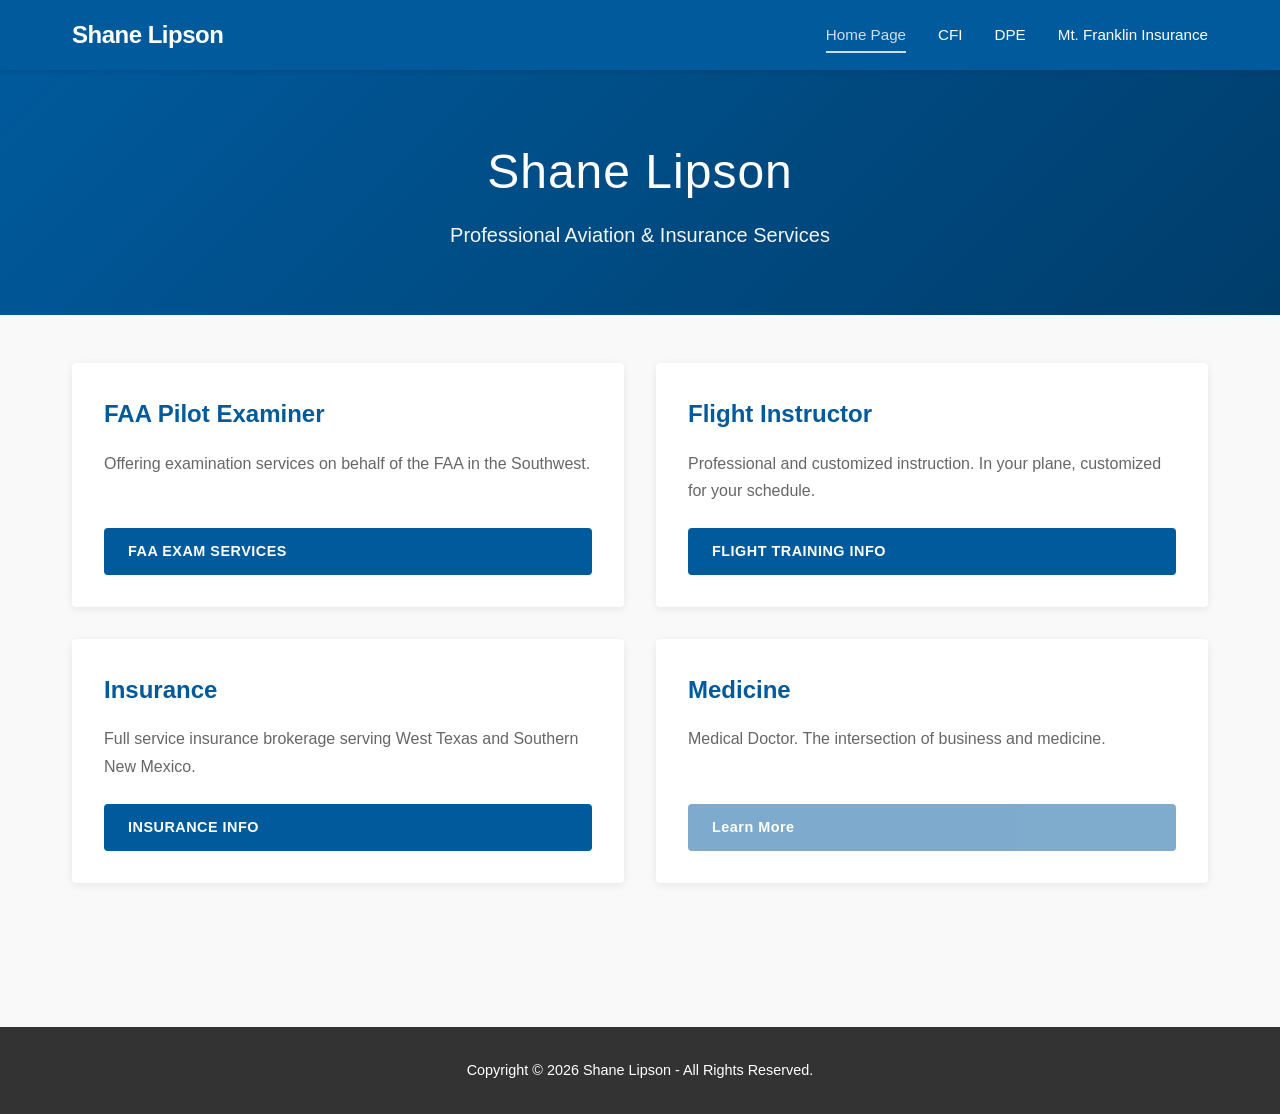
<file: index.html>
<!DOCTYPE html>
<html lang="en">
<head>
    <meta charset="UTF-8">
    <meta name="viewport" content="width=device-width, initial-scale=1.0">
    <meta name="description" content="FAA Pilot Examiner services, flight training info, and insurance brokerage by Shane Lipson in Southwest USA.">
    <meta name="author" content="Shane Lipson">
    <meta property="og:title" content="Shane Lipson">
    <meta property="og:description" content="FAA Pilot Examiner services, flight training info, and insurance brokerage by Shane Lipson in Southwest USA.">
    <meta property="og:type" content="website">
    <meta property="og:url" content="https://shanelipson.com">
    <meta name="theme-color" content="#005A9C">
    <title>Shane Lipson - FAA Examiner, Flight Instructor, Insurance</title>
    <link rel="stylesheet" href="styles.css">
</head>
<body>
    <!-- Navigation -->
    <nav class="navbar">
        <div class="nav-container">
            <div class="logo">Shane Lipson</div>
            <ul class="nav-menu">
                <li><a href="index.html" class="active">Home Page</a></li>
                <li><a href="cfi.html">CFI</a></li>
                <li><a href="dpe.html">DPE</a></li>
                <li><a href="https://www.mtfranklin.com" target="_blank">Mt. Franklin Insurance</a></li>
            </ul>
        </div>
    </nav>

    <!-- Hero Section -->
    <section class="hero">
        <h1>Shane Lipson</h1>
        <p class="tagline">Professional Aviation & Insurance Services</p>
    </section>

    <!-- Main Content -->
    <main class="container">
        <div class="services-grid-2x2">
            <!-- Service 1: FAA Pilot Examiner -->
            <div class="service-card">
                <h2>FAA Pilot Examiner</h2>
                <p>Offering examination services on behalf of the FAA in the Southwest.</p>
                <a href="dpe.html" class="btn">FAA EXAM SERVICES</a>
            </div>

            <!-- Service 2: Flight Instructor -->
            <div class="service-card">
                <h2>Flight Instructor</h2>
                <p>Professional and customized instruction. In your plane, customized for your schedule.</p>
                <a href="cfi.html" class="btn">FLIGHT TRAINING INFO</a>
            </div>

            <!-- Service 3: Insurance -->
            <div class="service-card">
                <h2>Insurance</h2>
                <p>Full service insurance brokerage serving West Texas and Southern New Mexico.</p>
                <a href="https://www.mtfranklin.com" target="_blank" class="btn">INSURANCE INFO</a>
            </div>

            <!-- Service 4: Medicine -->
            <div class="service-card">
                <h2>Medicine</h2>
                <p>Medical Doctor. The intersection of business and medicine.</p>
                <a href="#" class="btn" style="opacity: 0.5; cursor: not-allowed;">Learn More</a>
            </div>
        </div>
    </main>

    <!-- Footer -->
    <footer class="footer">
        <p>Copyright © 2026 Shane Lipson - All Rights Reserved.</p>
    </footer>
</body>
</html>
</file>
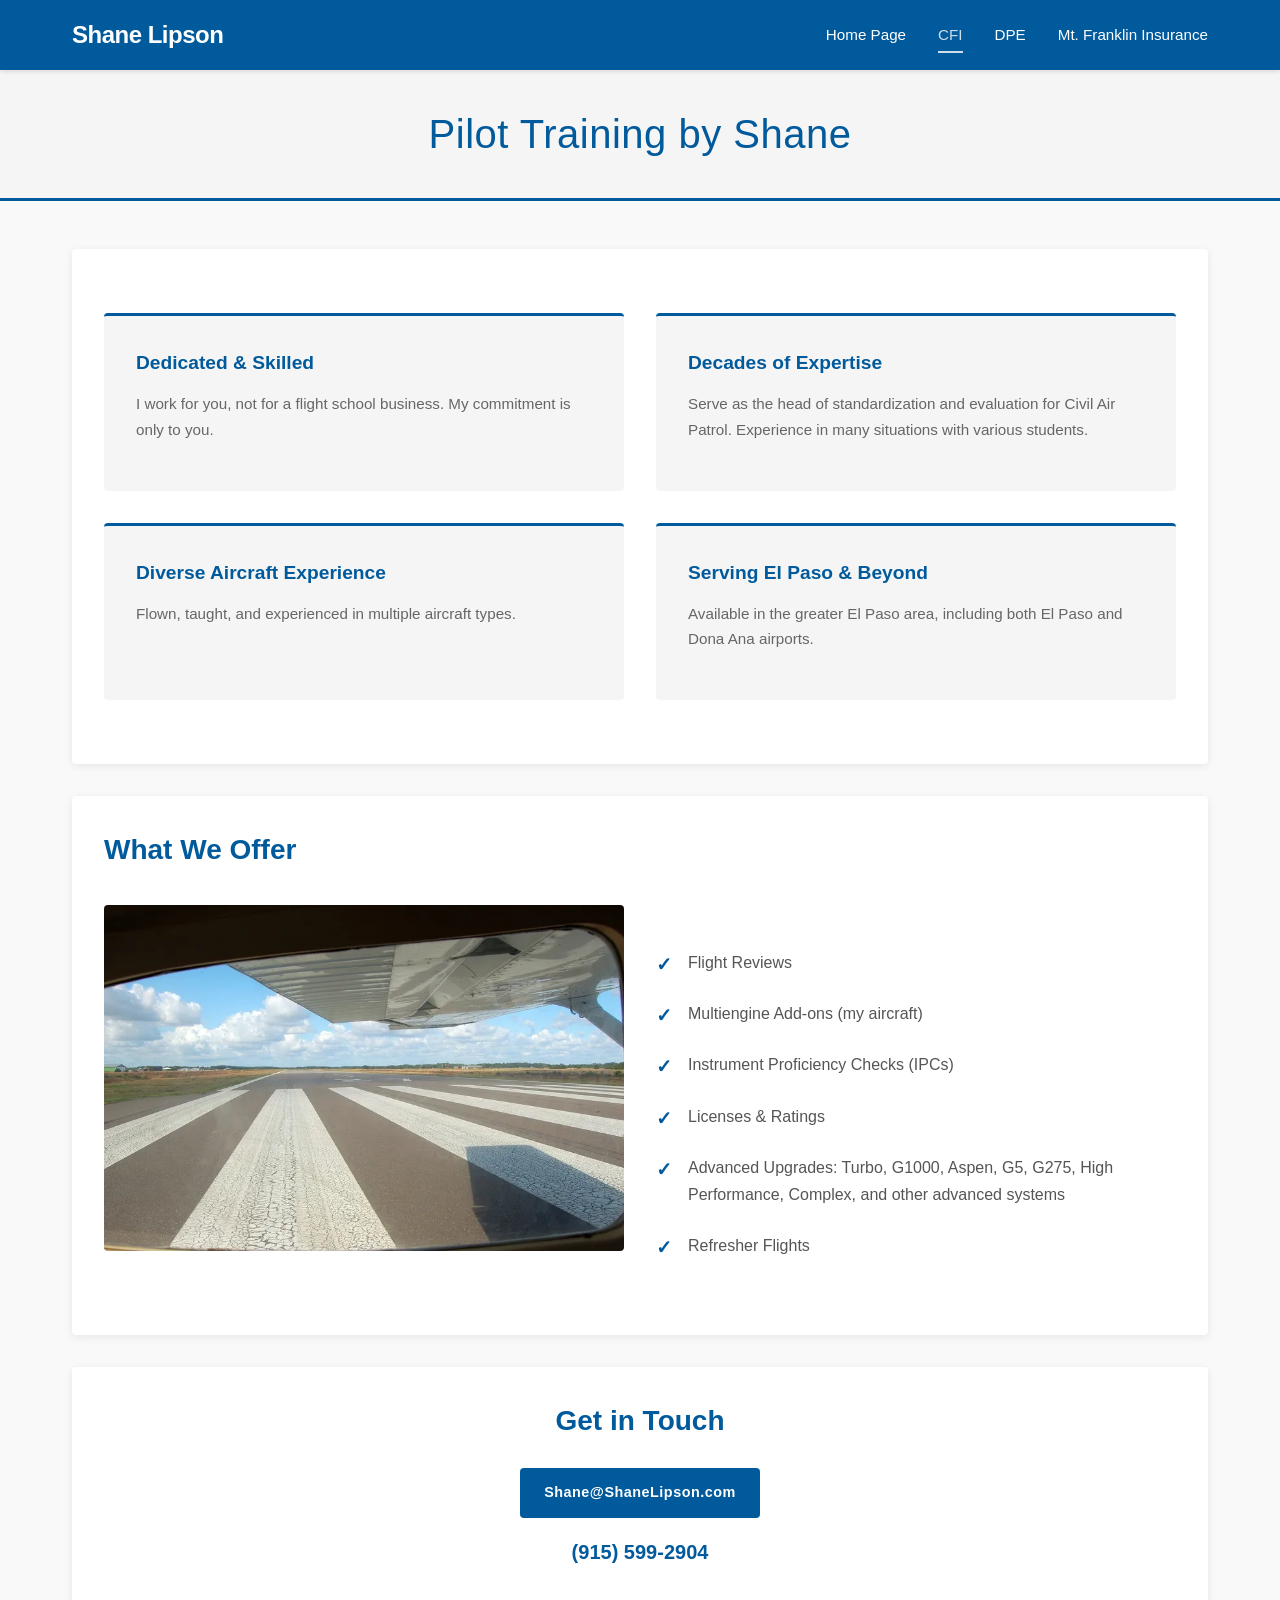
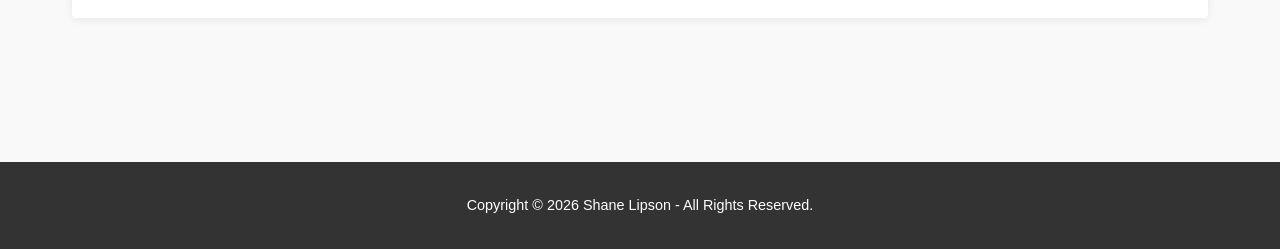
<file: cfi.html>
<!DOCTYPE html>
<html lang="en">
<head>
    <meta charset="UTF-8">
    <meta name="viewport" content="width=device-width, initial-scale=1.0">
    <meta name="description" content="CFI Flight Instruction - Shane Lipson Certified Flight Instructor">
    <title>CFI - Flight Instruction | Shane Lipson</title>
    <link rel="stylesheet" href="styles.css">
</head>
<body>
    <!-- Navigation -->
    <nav class="navbar">
        <div class="nav-container">
            <div class="logo">Shane Lipson</div>
            <ul class="nav-menu">
                <li><a href="index.html">Home Page</a></li>
                <li><a href="cfi.html" class="active">CFI</a></li>
                <li><a href="dpe.html">DPE</a></li>
                <li><a href="https://www.mtfranklin.com" target="_blank">Mt. Franklin Insurance</a></li>
            </ul>
        </div>
    </nav>

    <!-- Page Header -->
    <section class="page-header">
        <h1>Pilot Training by Shane</h1>
    </section>

    <!-- Main Content -->
    <main class="container">
        <!-- Why Choose Section - 2x2 Grid -->
        <section class="content-section">
            <div class="features-grid-2x2">
                <div class="feature-box">
                    <h3>Dedicated & Skilled</h3>
                    <p>I work for you, not for a flight school business. My commitment is only to you.</p>
                </div>

                <div class="feature-box">
                    <h3>Decades of Expertise</h3>
                    <p>Serve as the head of standardization and evaluation for Civil Air Patrol. Experience in many situations with various students.</p>
                </div>

                <div class="feature-box">
                    <h3>Diverse Aircraft Experience</h3>
                    <p>Flown, taught, and experienced in multiple aircraft types.</p>
                </div>

                <div class="feature-box">
                    <h3>Serving El Paso & Beyond</h3>
                    <p>Available in the greater El Paso area, including both El Paso and Dona Ana airports.</p>
                </div>
            </div>
        </section>

        <!-- Services Offered with Image -->
        <section class="content-section">
            <h2>What We Offer</h2>
            <div class="services-with-image">
                <div class="services-image">
                    <img src="airplane.webp" alt="Aircraft runway" style="width: 100%; height: auto; border-radius: 4px;">
                </div>
                <div class="services-content">
                    <ul class="services-list">
                        <li>Flight Reviews</li>
                        <li>Multiengine Add-ons (my aircraft)</li>
                        <li>Instrument Proficiency Checks (IPCs)</li>
                        <li>Licenses & Ratings</li>
                        <li>Advanced Upgrades: Turbo, G1000, Aspen, G5, G275, High Performance, Complex, and other advanced systems</li>
                        <li>Refresher Flights</li>
                    </ul>
                </div>
            </div>
        </section>

        <!-- Contact Section -->
        <section class="content-section contact-section">
            <h2>Get in Touch</h2>
            <div class="contact-info">
                <p>
                    <a href="mailto:Shane@ShaneLipson.com?subject=CFI%20Request" class="btn">Shane@ShaneLipson.com</a>
                </p>
                <p class="phone">(915) 599-2904</p>
            </div>
        </section>
    </main>

    <!-- Footer -->
    <footer class="footer">
        <p>Copyright © 2026 Shane Lipson - All Rights Reserved.</p>
    </footer>
</body>
</html>
</file>
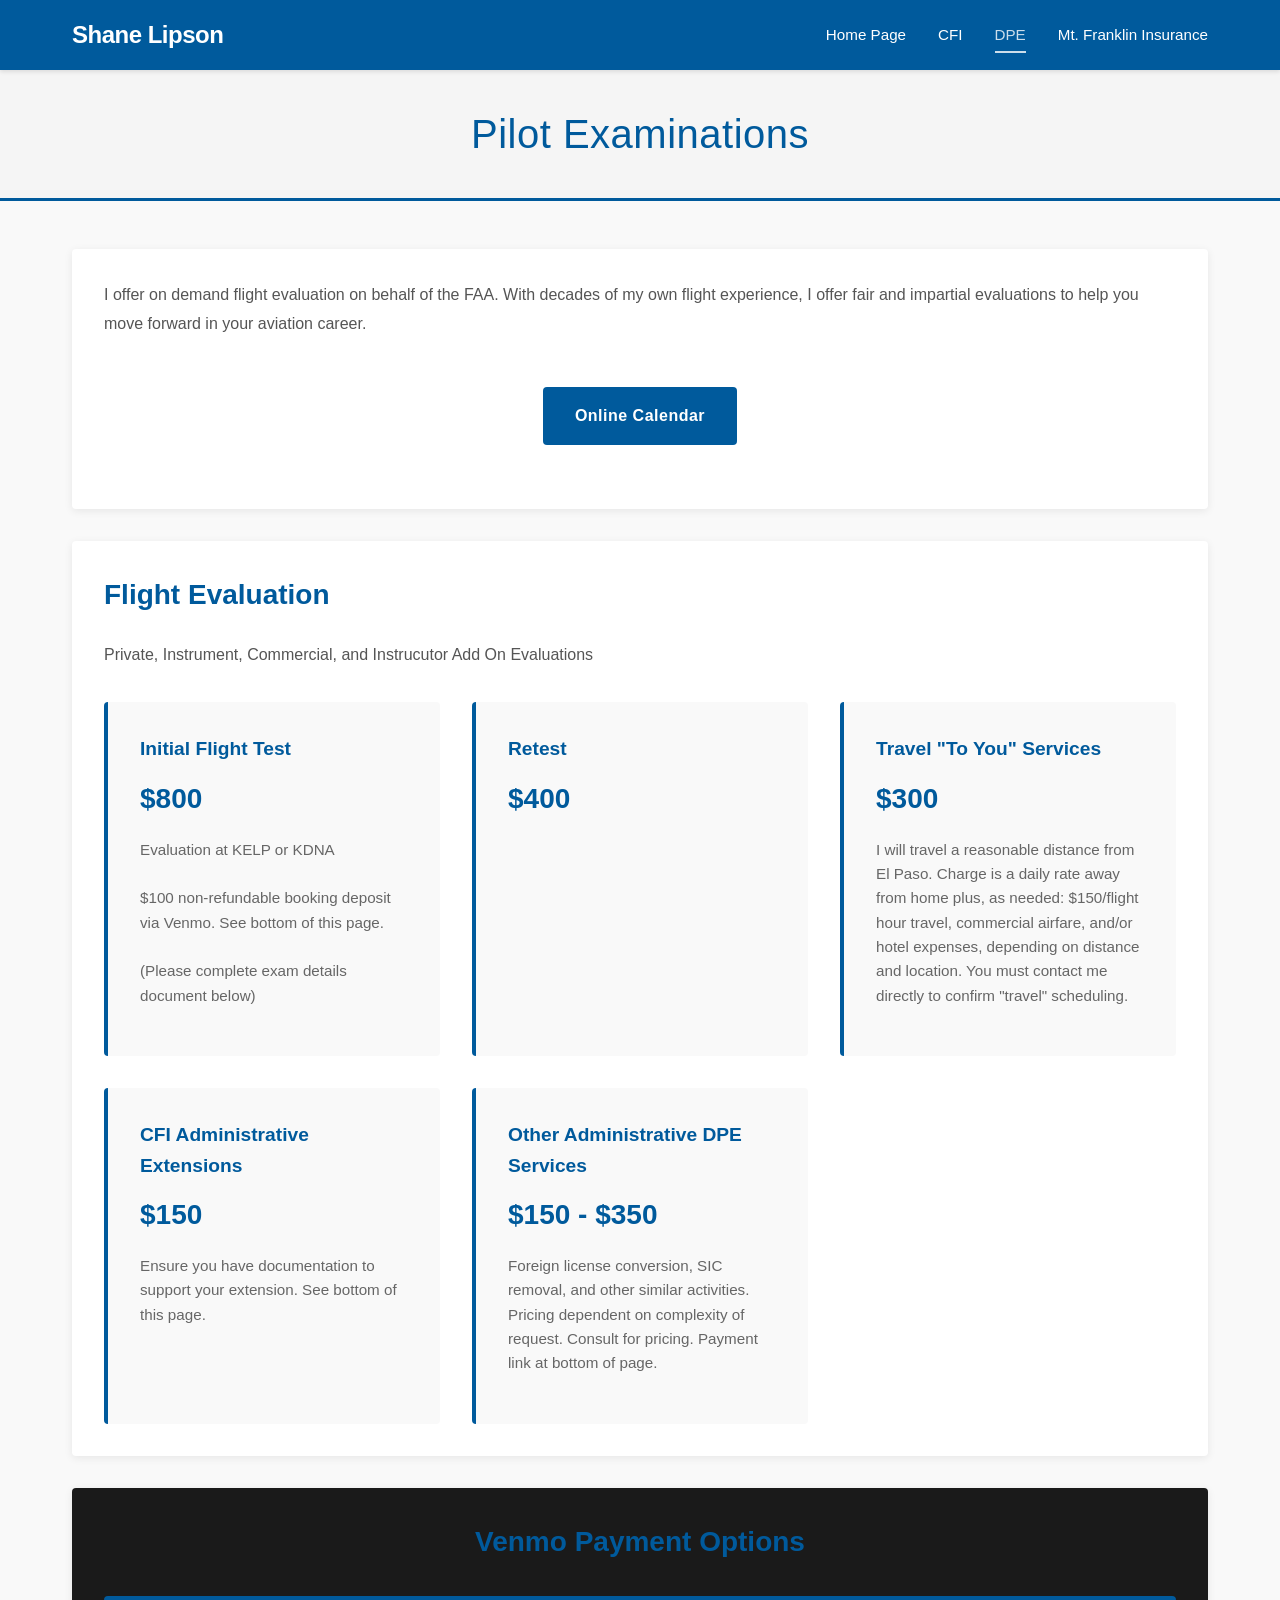
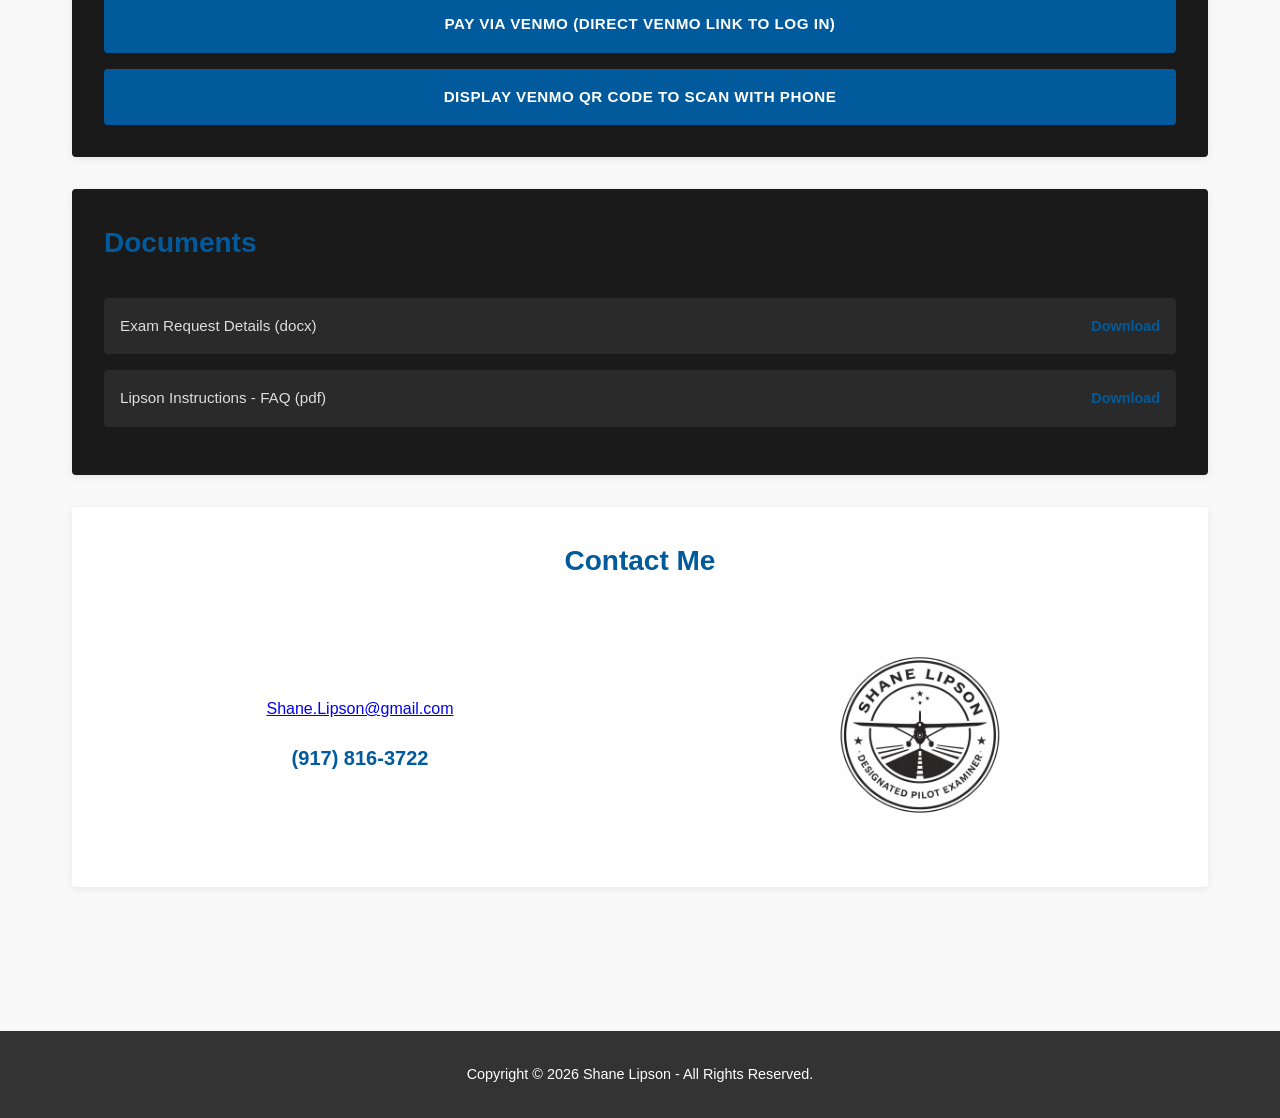
<file: dpe.html>
<!DOCTYPE html>
<html lang="en">
<head>
    <meta charset="UTF-8">
    <meta name="viewport" content="width=device-width, initial-scale=1.0">
    <meta name="description" content="FAA Pilot Examiner - Shane Lipson DPE Services">
    <title>DPE - FAA Pilot Examinations | Shane Lipson</title>
    <link rel="stylesheet" href="styles.css">
</head>
<body>
    <!-- Navigation -->
    <nav class="navbar">
        <div class="nav-container">
            <div class="logo">Shane Lipson</div>
            <ul class="nav-menu">
                <li><a href="index.html">Home Page</a></li>
                <li><a href="cfi.html">CFI</a></li>
                <li><a href="dpe.html" class="active">DPE</a></li>
                <li><a href="https://www.mtfranklin.com" target="_blank">Mt. Franklin Insurance</a></li>
            </ul>
        </div>
    </nav>

    <!-- Page Header -->
    <section class="page-header">
        <h1>Pilot Examinations</h1>
    </section>

    <!-- Main Content -->
    <main class="container">
        <section class="content-section">
            <p>I offer on demand flight evaluation on behalf of the FAA. With decades of my own flight experience, I offer fair and impartial evaluations to help you move forward in your aviation career.</p>
            
            <div class="cta-button-center">
                <a href="https://outlook.office.com/book/ShaneLipsonDPECFIServices@MtFranklin.com/?ismsaljsauthenabled" target="_blank" class="btn btn-large">Online Calendar</a>
            </div>
        </section>

        <section class="content-section">
            <h2>Flight Evaluation</h2>
            <p>Private, Instrument, Commercial, and Instrucutor Add On Evaluations</p>

            <div class="pricing-grid">
                <div class="pricing-card">
                    <h3>Initial Flight Test</h3>
                    <p class="price">$800</p>
                    <p>Evaluation at KELP or KDNA<br><br>$100 non-refundable booking deposit via Venmo. See bottom of this page.<br><br>(Please complete exam details document below)</p>
                </div>

                <div class="pricing-card">
                    <h3>Retest</h3>
                    <p class="price">$400</p>
                </div>

                <div class="pricing-card">
                    <h3>Travel "To You" Services</h3>
                    <p class="price">$300</p>
                    <p>I will travel a reasonable distance from El Paso. Charge is a daily rate away from home plus, as needed: $150/flight hour travel, commercial airfare, and/or hotel expenses, depending on distance and location. You must contact me directly to confirm "travel" scheduling.</p>
                </div>

                <div class="pricing-card">
                    <h3>CFI Administrative Extensions</h3>
                    <p class="price">$150</p>
                    <p>Ensure you have documentation to support your extension. See bottom of this page.</p>
                </div>

                <div class="pricing-card">
                    <h3>Other Administrative DPE Services</h3>
                    <p class="price">$150 - $350</p>
                    <p>Foreign license conversion, SIC removal, and other similar activities. Pricing dependent on complexity of request. Consult for pricing. Payment link at bottom of page.</p>
                </div>
            </div>
        </section>

        <!-- Venmo Payment Section -->
        <section class="content-section venmo-section">
            <h2>Venmo Payment Options</h2>
            <div class="venmo-buttons">
                <a href="https://account.venmo.com/u/Shane-Lipson" class="btn btn-venmo" target="_blank">PAY VIA VENMO (DIRECT VENMO LINK TO LOG IN)</a>
                <a href="venmo_qrcode.pdf" class="btn btn-venmo" download>DISPLAY VENMO QR CODE TO SCAN WITH PHONE</a>
            </div>
        </section>

        <!-- Documents Section -->
        <section class="content-section documents-section">
            <h2>Documents</h2>
            <div class="documents-list">
                <div class="document-item">
                    <span>Exam Request Details (docx)</span>
                    <a href="Exam_Request_Shane_Lipson.docx" class="download-link" download>Download</a>
                </div>
                <div class="document-item">
                    <span>Lipson Instructions - FAQ (pdf)</span>
                    <a href="Lipson_Instructions_-_FAQ.pdf" class="download-link" download>Download</a>
                </div>
            </div>
        </section>

        <!-- Contact Section with Logo -->
        <section class="content-section contact-section">
            <h2>Contact Me</h2>
            <div class="contact-with-logo">
                <div class="contact-info">
                    <p>
                        <a href="mailto:Shane.Lipson@gmail.com?subject=DPE%20Request">Shane.Lipson@gmail.com</a>
                    </p>
                    <p class="phone">(917) 816-3722</p>
                </div>
                <div class="logo-image">
                    <img src="Professional_DPE_logo_design.png" alt="Shane Lipson Designated Pilot Examiner Logo">
                </div>
            </div>
        </section>
    </main>

    <!-- Footer -->
    <footer class="footer">
        <p>Copyright © 2026 Shane Lipson - All Rights Reserved.</p>
    </footer>
</body>
</html>
</file>
<file: styles.css>
/* ========================================
   SHANE LIPSON WEBSITE - STYLES
   ======================================== */

* {
    margin: 0;
    padding: 0;
    box-sizing: border-box;
}

html {
    scroll-behavior: smooth;
}

body {
    font-family: -apple-system, BlinkMacSystemFont, 'Segoe UI', Roboto, Oxygen, Ubuntu, Cantarell, sans-serif;
    line-height: 1.6;
    color: #333;
    background-color: #f9f9f9;
}

/* ========== NAVIGATION ========== */
.navbar {
    background-color: #005A9C;
    padding: 1rem 0;
    position: sticky;
    top: 0;
    z-index: 100;
    box-shadow: 0 2px 4px rgba(0, 0, 0, 0.1);
}

.nav-container {
    max-width: 1200px;
    margin: 0 auto;
    padding: 0 2rem;
    display: flex;
    justify-content: space-between;
    align-items: center;
}

.logo {
    font-size: 1.5rem;
    font-weight: 700;
    color: white;
    letter-spacing: -0.5px;
}

.nav-menu {
    list-style: none;
    display: flex;
    gap: 2rem;
}

.nav-menu a {
    color: white;
    text-decoration: none;
    font-weight: 500;
    font-size: 0.95rem;
    transition: opacity 0.3s ease;
    padding: 0.5rem 0;
    border-bottom: 2px solid transparent;
}

.nav-menu a:hover,
.nav-menu a.active {
    opacity: 0.8;
    border-bottom: 2px solid white;
}

/* ========== HERO SECTION ========== */
.hero {
    background: linear-gradient(135deg, #005A9C 0%, #003d6b 100%);
    color: white;
    padding: 4rem 2rem;
    text-align: center;
}

.hero h1 {
    font-size: 3rem;
    margin-bottom: 0.5rem;
    font-weight: 300;
    letter-spacing: 1px;
}

.hero .tagline {
    font-size: 1.25rem;
    font-weight: 300;
    opacity: 0.95;
}

/* ========== CONTAINER ========== */
.container {
    max-width: 1200px;
    margin: 0 auto;
    padding: 3rem 2rem;
}

/* ========== PAGE HEADER ========== */
.page-header {
    background-color: #f5f5f5;
    padding: 2rem;
    text-align: center;
    border-bottom: 3px solid #005A9C;
}

.page-header h1 {
    font-size: 2.5rem;
    color: #005A9C;
    font-weight: 300;
    letter-spacing: 0.5px;
}

/* ========== SERVICES GRID (HOMEPAGE) ========== */
.services-grid {
    display: grid;
    grid-template-columns: repeat(auto-fit, minmax(280px, 1fr));
    gap: 2rem;
    margin-bottom: 2rem;
}

.services-grid-2x2 {
    display: grid !important;
    grid-template-columns: repeat(2, 1fr) !important;
    gap: 2rem;
    margin-bottom: 2rem;
    width: 100%;
}

.service-card {
    background: white;
    padding: 2rem;
    border-radius: 4px;
    box-shadow: 0 2px 8px rgba(0, 0, 0, 0.08);
    transition: transform 0.3s ease, box-shadow 0.3s ease;
    display: flex;
    flex-direction: column;
}

.service-card:hover {
    transform: translateY(-4px);
    box-shadow: 0 4px 16px rgba(0, 0, 0, 0.12);
}

.service-card h2 {
    color: #005A9C;
    font-size: 1.5rem;
    margin-bottom: 1rem;
    font-weight: 600;
}

.service-card p {
    color: #666;
    margin-bottom: 1.5rem;
    flex-grow: 1;
    line-height: 1.7;
}

/* ========== BUTTONS ========== */
.btn {
    display: inline-block;
    background-color: #005A9C;
    color: white;
    padding: 0.75rem 1.5rem;
    text-decoration: none;
    border-radius: 4px;
    font-weight: 600;
    font-size: 0.9rem;
    letter-spacing: 0.5px;
    transition: background-color 0.3s ease, transform 0.2s ease;
    border: none;
    cursor: pointer;
}

.btn:hover {
    background-color: #003d6b;
    transform: scale(1.02);
}

.btn-large {
    padding: 1rem 2rem;
    font-size: 1rem;
    margin-top: 1rem;
}

.cta-button-center {
    text-align: center;
    margin: 2rem 0;
}

/* ========== CONTENT SECTIONS ========== */
.content-section {
    background: white;
    padding: 2rem;
    margin-bottom: 2rem;
    border-radius: 4px;
    box-shadow: 0 2px 8px rgba(0, 0, 0, 0.08);
}

.content-section h2 {
    color: #005A9C;
    font-size: 1.75rem;
    margin-bottom: 1.5rem;
    font-weight: 600;
}

.content-section p {
    color: #555;
    line-height: 1.8;
    margin-bottom: 1rem;
}

/* ========== PRICING GRID ========== */
.pricing-grid {
    display: grid;
    grid-template-columns: repeat(auto-fit, minmax(260px, 1fr));
    gap: 2rem;
    margin-top: 2rem;
}

.pricing-card {
    background-color: #f9f9f9;
    border-left: 4px solid #005A9C;
    padding: 2rem;
    border-radius: 4px;
}

.pricing-card h3 {
    color: #005A9C;
    font-size: 1.2rem;
    margin-bottom: 0.75rem;
    font-weight: 600;
}

.pricing-card .price {
    font-size: 1.75rem;
    font-weight: 700;
    color: #005A9C;
    margin: 0.5rem 0 1rem 0;
}

.pricing-card p {
    color: #666;
    font-size: 0.95rem;
    line-height: 1.6;
}

/* ========== FEATURES GRID (CFI PAGE) ========== */
.features-grid {
    display: grid;
    grid-template-columns: repeat(auto-fit, minmax(240px, 1fr));
    gap: 2rem;
    margin: 2rem 0;
}

.features-grid-2x2 {
    display: grid;
    grid-template-columns: repeat(2, 1fr);
    gap: 2rem;
    margin: 2rem 0;
}

.feature-box {
    background-color: #f5f5f5;
    padding: 2rem;
    border-radius: 4px;
    border-top: 3px solid #005A9C;
}

.feature-box h3 {
    color: #005A9C;
    font-size: 1.2rem;
    margin-bottom: 0.75rem;
    font-weight: 600;
}

.feature-box p {
    color: #666;
    line-height: 1.7;
    font-size: 0.95rem;
}

/* ========== SERVICES LIST ========== */
.services-list {
    list-style: none;
    margin: 2rem 0;
}

.services-list li {
    padding: 0.75rem 0;
    padding-left: 2rem;
    color: #555;
    position: relative;
    line-height: 1.7;
}

.services-list li:before {
    content: "✓";
    position: absolute;
    left: 0;
    color: #005A9C;
    font-weight: bold;
    font-size: 1.2rem;
}

/* ========== CONTACT SECTION ========== */
.contact-section {
    text-align: center;
}

.contact-section .contact-info {
    text-align: center;
}

.contact-info p {
    margin: 1rem 0;
}

.contact-info .phone {
    font-size: 1.25rem;
    font-weight: 600;
    color: #005A9C;
}

.contact-with-logo {
    display: grid;
    grid-template-columns: 1fr 1fr;
    gap: 3rem;
    align-items: center;
    margin-top: 2rem;
}

.contact-with-logo .contact-info {
    text-align: center;
}

.logo-image {
    display: flex;
    justify-content: center;
    align-items: center;
}

.logo-image img {
    max-width: 360px;
    height: auto;
    display: block;
}

/* ========== SERVICES WITH IMAGE (CFI PAGE) ========== */
.services-with-image {
    display: grid;
    grid-template-columns: 1fr 1fr;
    gap: 2rem;
    margin-top: 2rem;
    align-items: start;
}

.services-image {
    width: 100%;
}

.services-image img {
    width: 100%;
    height: auto;
    border-radius: 4px;
    display: block;
}

.services-content {
    display: flex;
    flex-direction: column;
    justify-content: flex-start;
}

/* ========== VENMO SECTION (DPE PAGE) ========== */
.venmo-section {
    background-color: #1a1a1a;
    color: white;
    text-align: center;
}

.venmo-section h2 {
    color: #005A9C;
}

.venmo-buttons {
    display: flex;
    flex-direction: column;
    gap: 1rem;
    margin-top: 2rem;
}

.btn-venmo {
    background-color: #005A9C;
    padding: 1rem;
    font-size: 0.95rem;
}

.btn-venmo:hover {
    background-color: #003d6b;
}

/* ========== DOCUMENTS SECTION (DPE PAGE) ========== */
.documents-section {
    background-color: #1a1a1a;
    color: white;
}

.documents-section h2 {
    color: #005A9C;
}

.documents-list {
    margin-top: 2rem;
}

.document-item {
    display: flex;
    justify-content: space-between;
    align-items: center;
    padding: 1rem;
    background-color: #2a2a2a;
    margin-bottom: 1rem;
    border-radius: 4px;
}

.document-item span {
    color: #ddd;
    font-size: 0.95rem;
}

.download-link {
    color: #005A9C;
    text-decoration: none;
    font-weight: 600;
    font-size: 0.9rem;
    transition: color 0.3s ease;
}

.download-link:hover {
    color: #0078d4;
}
.footer {
    background-color: #333;
    color: white;
    text-align: center;
    padding: 2rem;
    margin-top: 4rem;
    font-size: 0.9rem;
}

/* ========== RESPONSIVE DESIGN ========== */
@media (max-width: 768px) {
    .nav-menu {
        gap: 1rem;
        font-size: 0.9rem;
    }

    .hero h1 {
        font-size: 2rem;
    }

    .hero .tagline {
        font-size: 1rem;
    }

    .page-header h1 {
        font-size: 1.75rem;
    }

    .services-grid {
        grid-template-columns: 1fr;
    }

    .services-grid-2x2 {
        grid-template-columns: 1fr;
    }

    .pricing-grid {
        grid-template-columns: 1fr;
    }

    .features-grid {
        grid-template-columns: 1fr;
    }

    .features-grid-2x2 {
        grid-template-columns: 1fr;
    }

    .services-with-image {
        grid-template-columns: 1fr;
    }

    .venmo-buttons {
        flex-direction: column;
    }

    .contact-with-logo {
        grid-template-columns: 1fr;
        text-align: center;
    }

    .contact-info {
        text-align: center;
    }

    .container {
        padding: 2rem 1rem;
    }

    .content-section {
        padding: 1.5rem;
    }
}

@media (max-width: 480px) {
    .nav-container {
        padding: 0 1rem;
    }

    .nav-menu {
        gap: 0.5rem;
    }

    .logo {
        font-size: 1.2rem;
    }

    .nav-menu a {
        font-size: 0.85rem;
    }

    .hero h1 {
        font-size: 1.5rem;
    }

    .page-header h1 {
        font-size: 1.5rem;
    }

    .service-card h2 {
        font-size: 1.25rem;
    }
}
</file>
